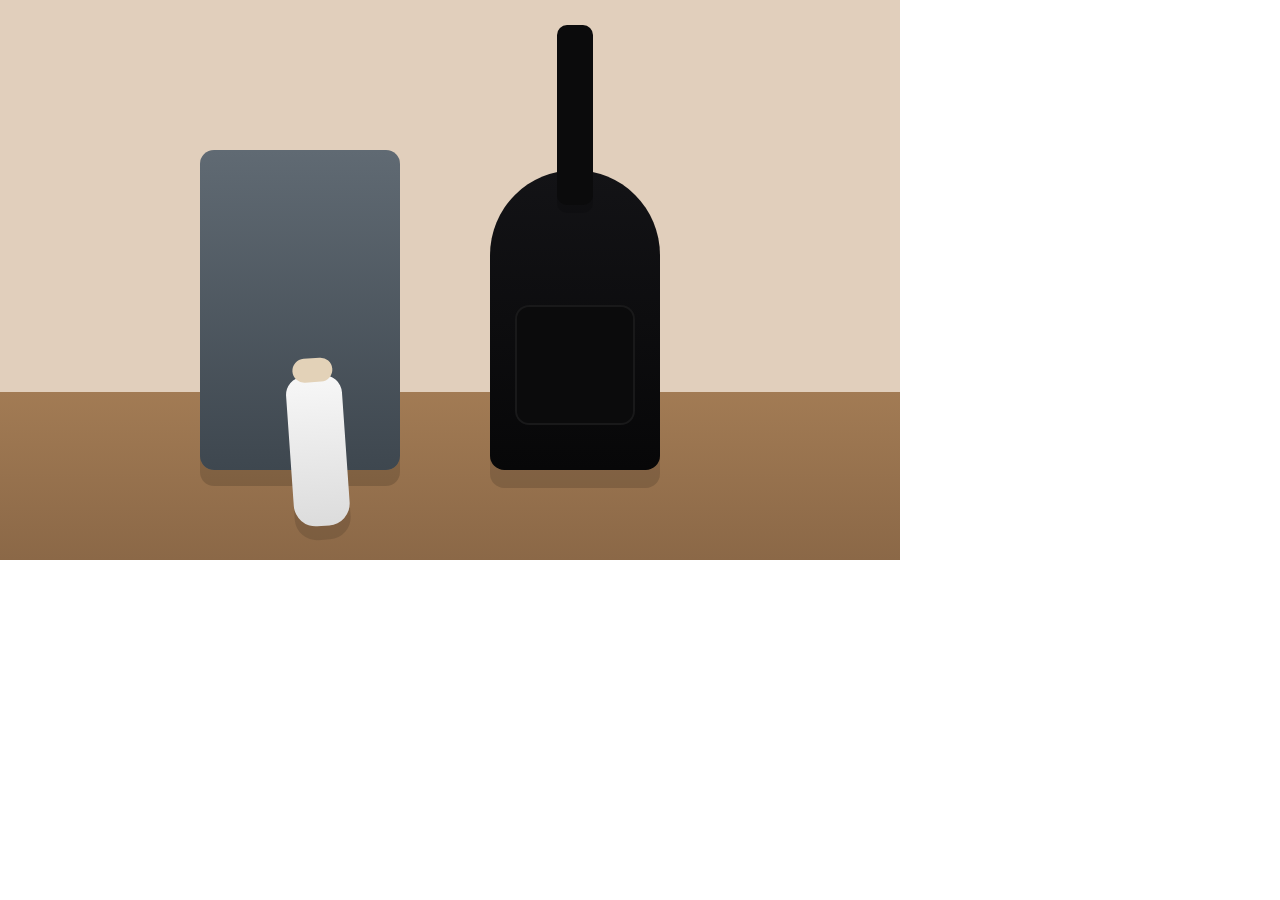
<file: Index.html>
<!DOCTYPE html>
<html>
<head>
	<title>still life</title>
	<link href="StillLife.css" rel= "stylesheet" >
	
</head>

<body>
	<div id="main">
 		<div id="wall"></div>
  		<div id="baseboard"></div>
  		<div id="floor">
	</div>

	<div id="suitcase">
    		<div id="s-handle"></div>
    		<div id="s-lines"></div>
    		<div id="s-wheel-left"></div>
    		<div id="s-wheel-right"></div>
  	</div>

	<div id="guitar">
 		<div id="g-neck"></div>  
 		<div id="g-pocket"></div>
	</div>



  	<div id="bottle">
   		<div id="b-cap"></div>
    		<div id="b-loop"></div>
  	</div>

</body>

</html>
</file>
<file: StillLife.css>
body, html{
  margin:0;
  background:#fff;

}

#main{
  position:relative;
  width:min(900px, 92vw);
  height:min(560px, 80vh);
  border-radius:18px;
}

#wall{
  position:absolute;
  top: 0;
  right: 0;
  bottom: 0;
  left: 0;
  background: #e1cfbc;
}
#wall-line{
  position:absolute;
  left:0; right:0;
  bottom:165px;
  height:18px;
  background:#1f1918;
}
#floor{
  position:absolute;
  left:0;
  right:0; 
  bottom:0;
  height:30%;
  background: linear-gradient(#a27b54, #8b6847);
}

#suitcase{
  position:absolute;
  left:200px;
  bottom:90px;
  width:200px;
  height:320px;
  background: linear-gradient(#606a73, #3e474f);
  border-radius:14px;
  z-index:2;
  box-shadow: 0 16px 0 rgba(0,0,0,.15);
}
#handle{
  position:absolute;
  left:68px;
  top:-52px;
  width:64px;
  height:52px;
  border:6px solid #111;
  border-bottom:none;
  border-radius:8px 8px 0 0; 
  background:transparent;

}
#lines{
  position:absolute;
  top:16px;
  right:16px;
  bottom:16px;
  left:16px;
  border-radius:10px;
  background: repeating-linear-gradient(90deg,#858d94 0px, #858d94 6px, transparent 6px, transparent 16px);
  opacity:.8;
}




#wheel-left{
  position:absolute;
  bottom:-10px;
  left:18px;
  width:18px;
  height:18px;
  background:#111;
  border-radius:50%;
}

#wheel-right{
  position:absolute;
  bottom:-10px;
  right:18px;
  width:18px;
  height:18px;
  background:#111;
  border-radius:50%;
}


#guitar{
  position:absolute;
  right:240px;
  bottom:16%;
  width:170px;
  height:300px;
  background: linear-gradient(#131316, #070708);
  border-radius:120px 120px 20px 20px;
  z-index:3;
  box-shadow: 0 18px 0 rgba(0,0,0,.14);

}
#g-pocket{
  position:absolute;
  left:25px;
  bottom:45px;
  width:120px;
  height:120px;
  border-radius:14px;
  background:#0b0b0c;
  box-shadow: inset 0 0 0 2px rgba(255,255,255,.06);
}


#bottle{
  position:absolute;
  left:290px;
  bottom:6%;
  width:56px;
  height:150px;
  background: linear-gradient(#f7f7f7, #dcdcdc);
  border-radius:18px 18px 22px 22px;
  z-index:4;
  transform: rotate(-4deg);
  box-shadow: 0 14px 0 rgba(0,0,0,.12);

}
#b-cap{
  position:absolute;
  left:50%;
  top:-18px;
  width:40px;
  height:24px;
  transform: translateX(-50%);
  background:#e3d2b8;
  border-radius:14px;
}

#g-neck{
  position:absolute;
  top:-145px;
  left:50%;
  width:36px;
  height:180px;
  transform: translateX(-50%);
  background:#0b0b0c;
  border-radius:10px;
  box-shadow: 0 8px 0 rgba(0,0,0,.15);
}
</file>
